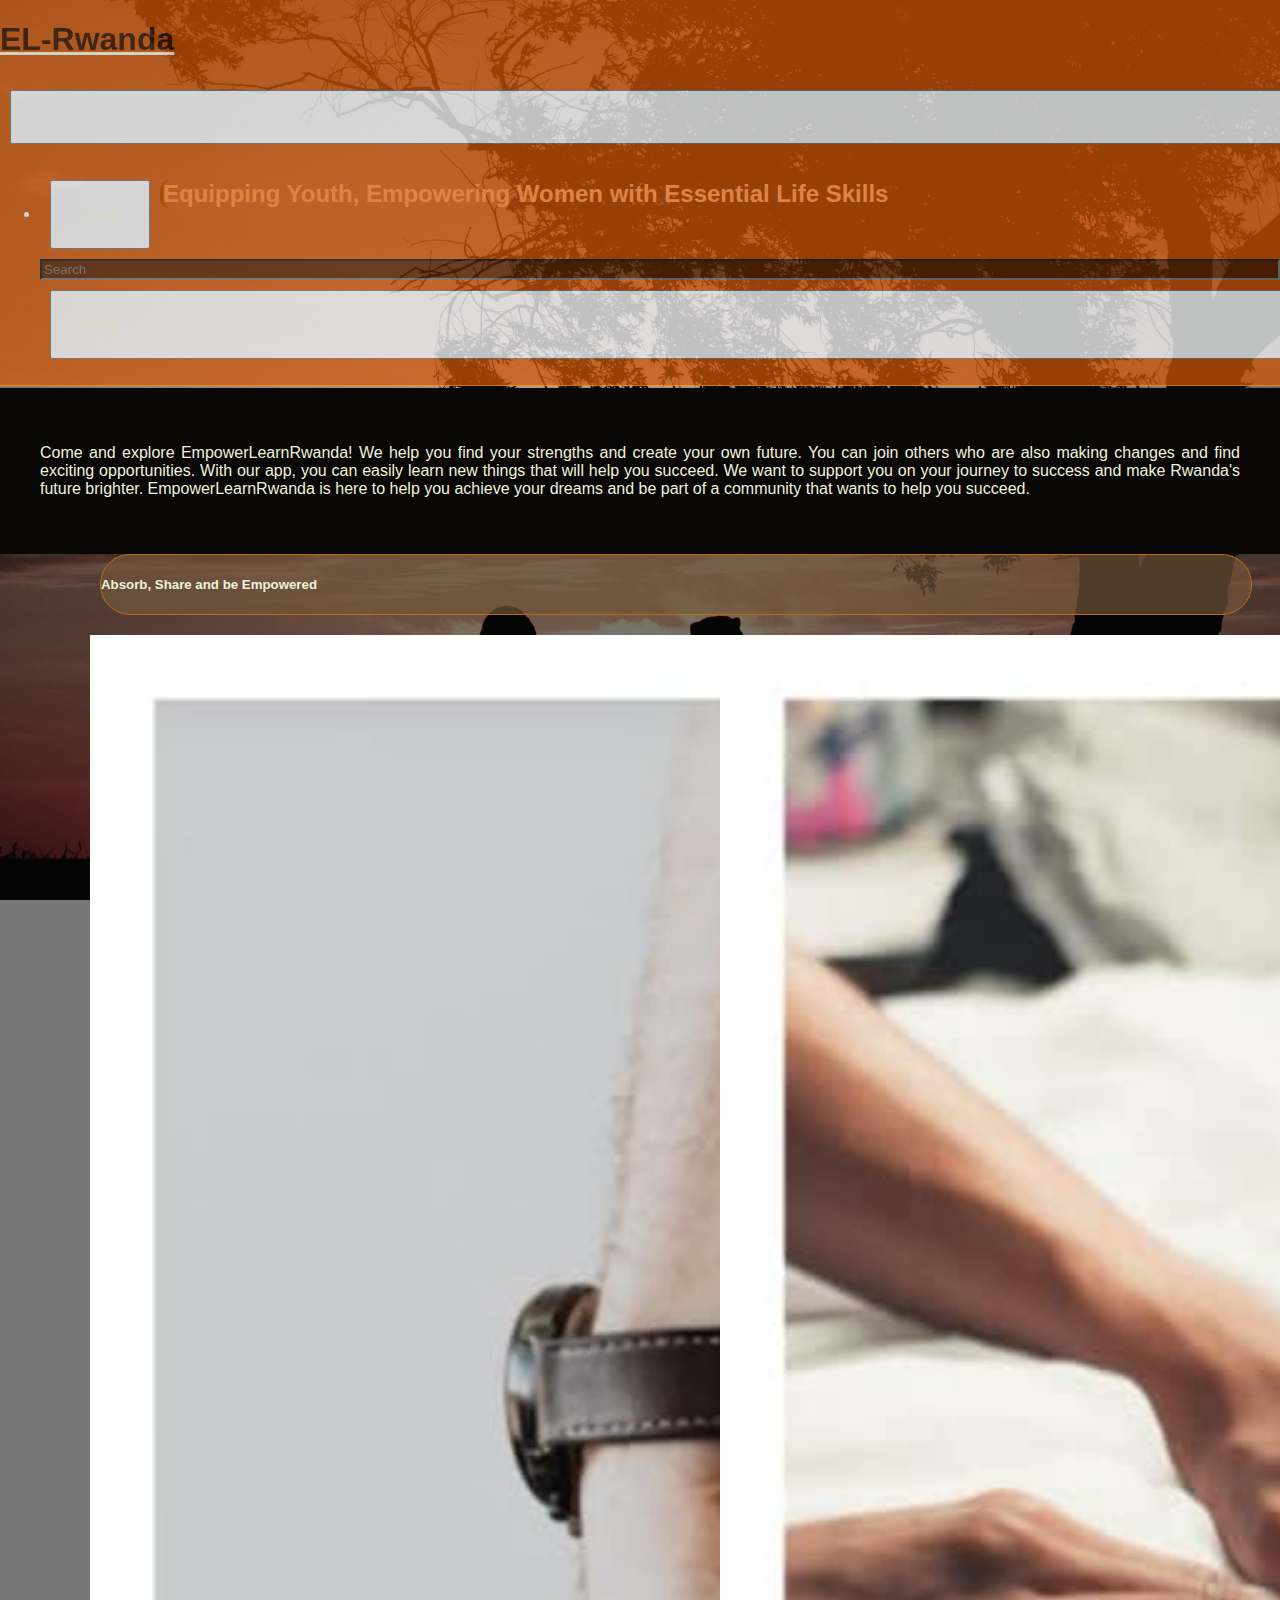
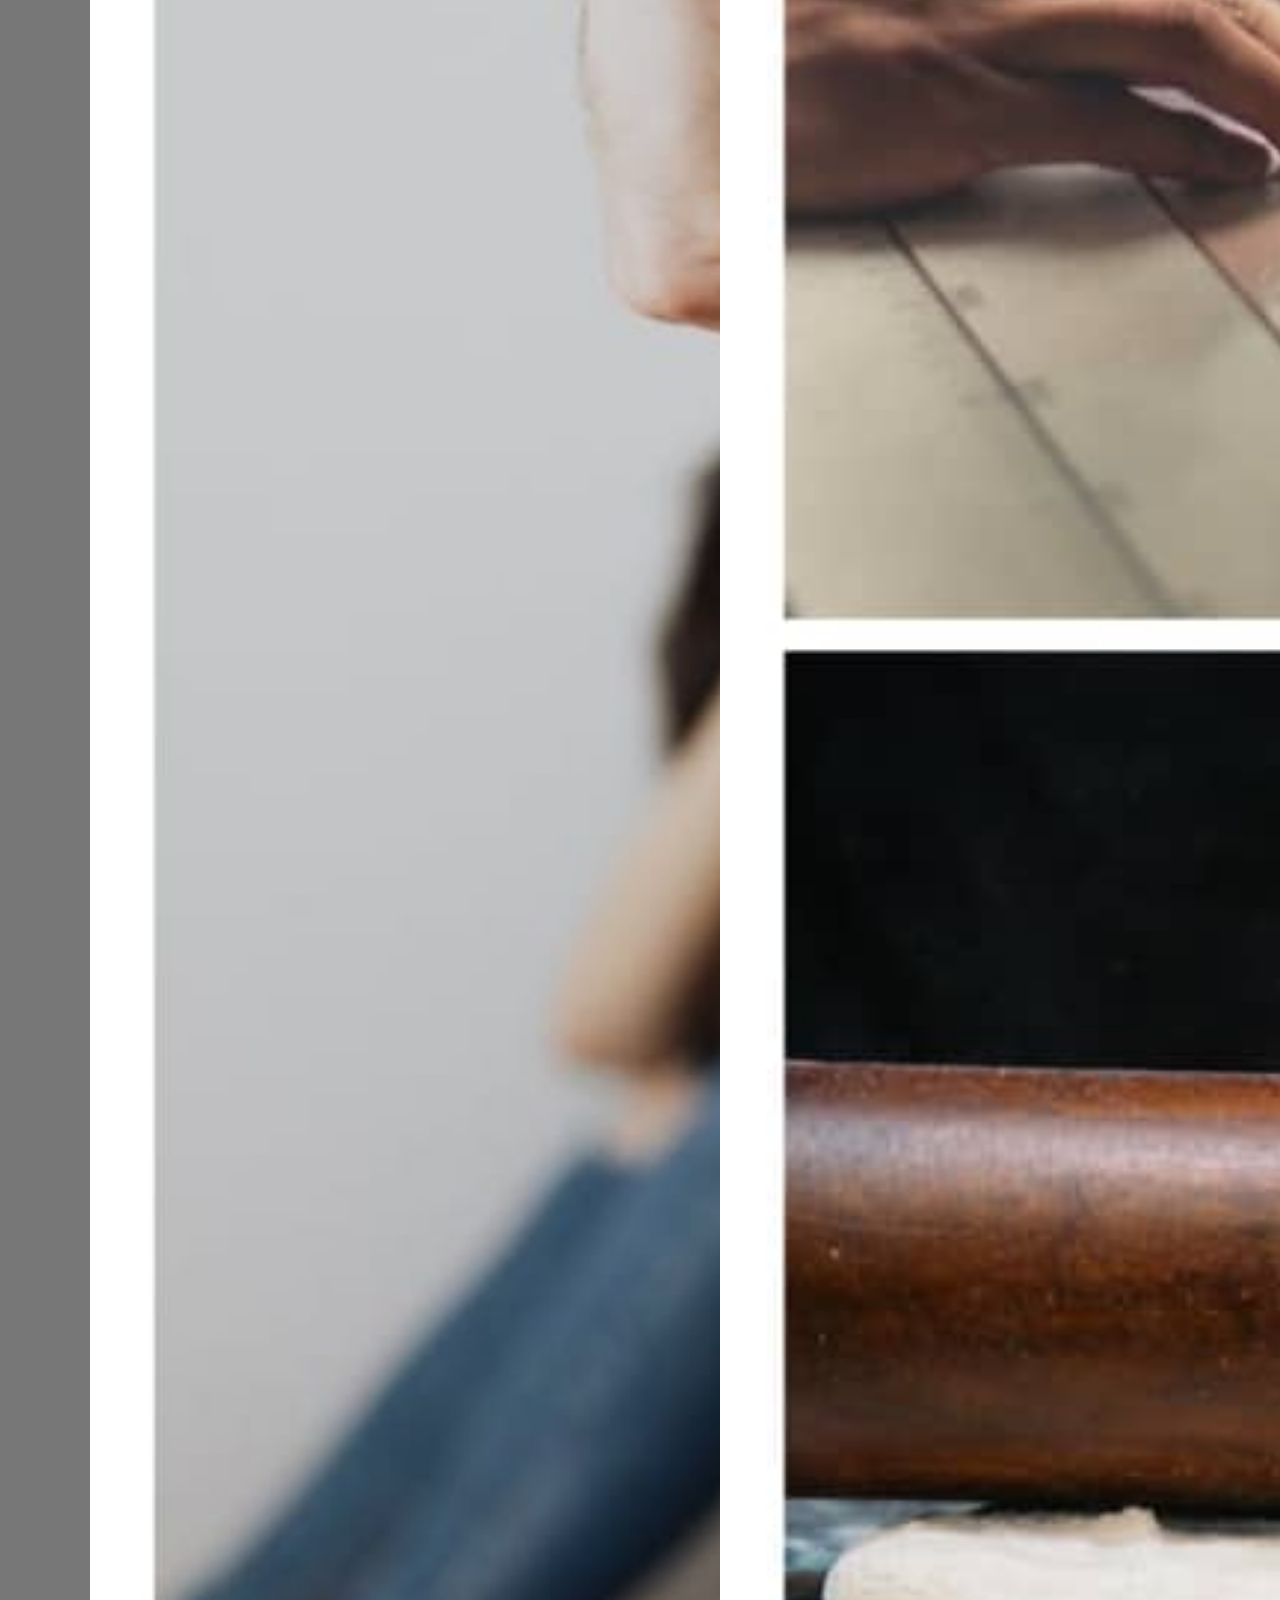
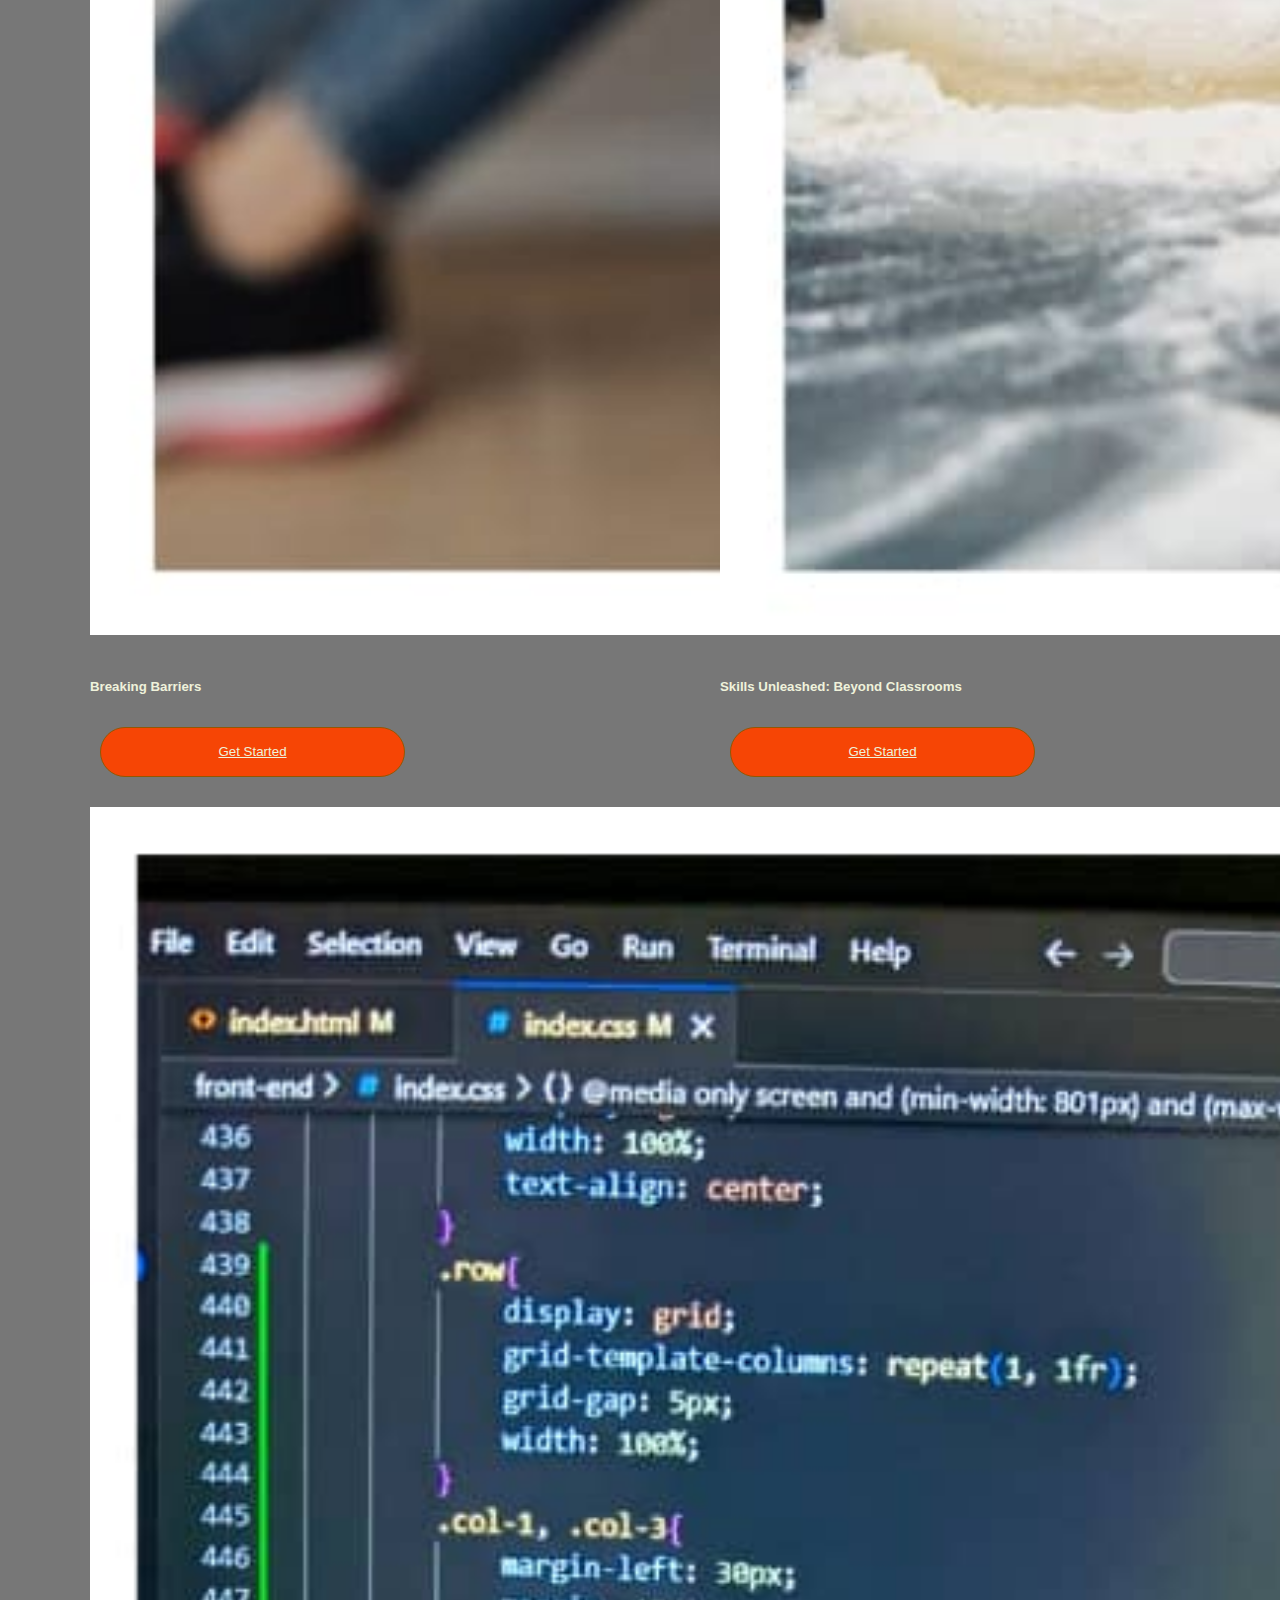
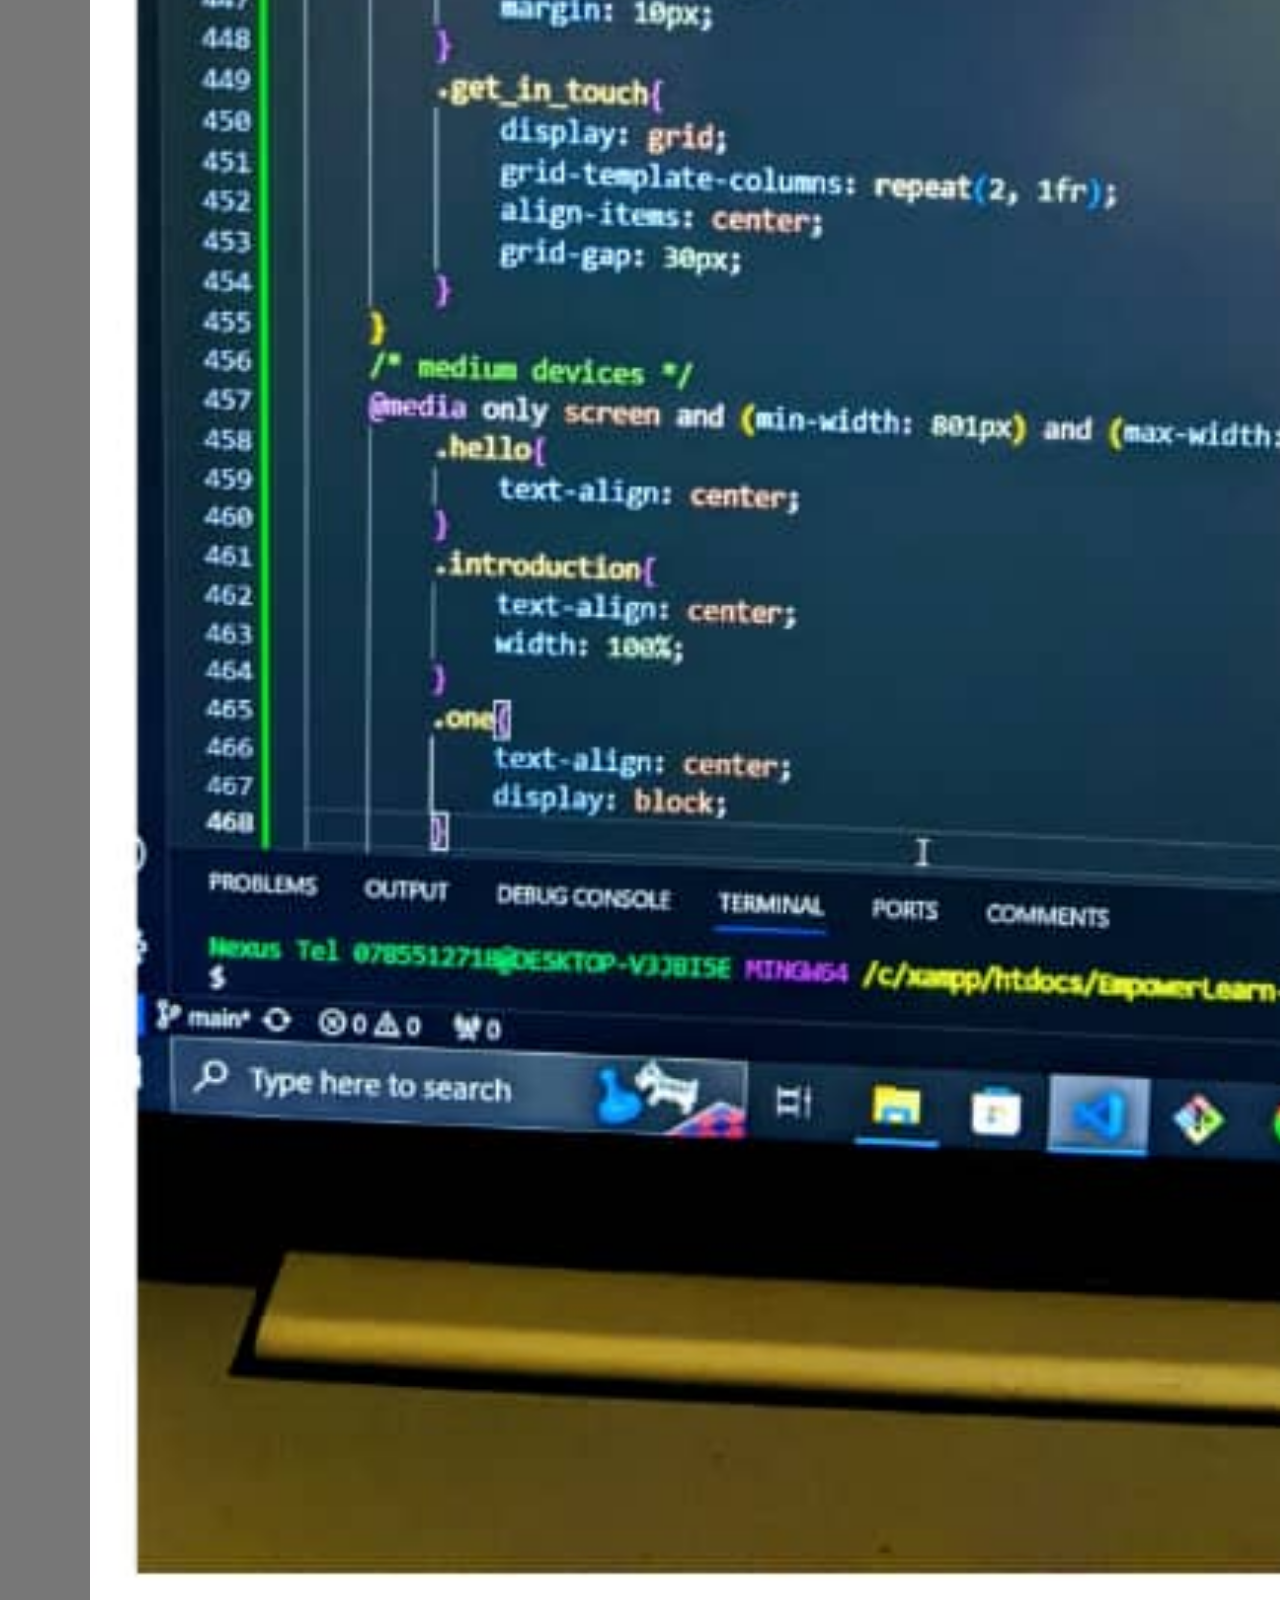
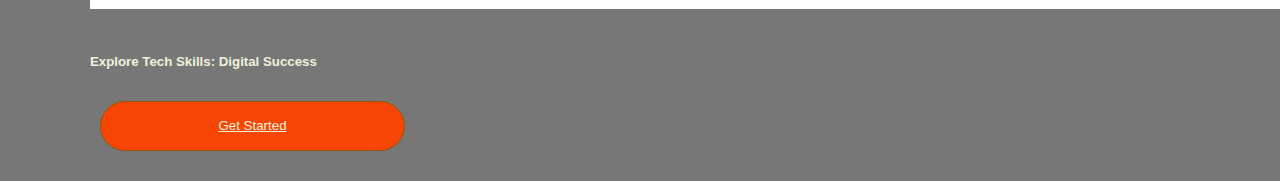
<file: el_Rwanda/skill_sets.html>
<!doctype html>
<html lang="en">
  <head>
    <meta charset="utf-8">
    <meta name="viewport" content="width=device-width, initial-scale=1">
    <title>EL-Rwanda Skill Sets</title>
    <link href="https://cdn.jsdelivr.net/npm/bootstrap@5.3.2/dist/css/bootstrap.min.css" rel="stylesheet" integrity="sha384-T3c6CoIi6uLrA9TneNEoa7RxnatzjcDSCmG1MXxSR1GAsXEV/Dwwykc2MPK8M2HN" crossorigin="anonymous">
    <link rel="stylesheet" href="skill_sets.css">
    </head>
  <body>
    <nav class="navbar navbar-expand-lg">
      <div class="container-fluid">
        <a class="navbar-brand" href="#"><h1 class=" logo fw-bolder">EL-Rwanda</h1></a>
        <button class="navbar-toggler" type="button" data-bs-toggle="collapse" data-bs-target="#navbarSupportedContent" aria-controls="navbarSupportedContent" aria-expanded="false" aria-label="Toggle navigation">
          <span class="navbar-toggler-icon"></span>
        </button>
        <div class="collapse navbar-collapse" id="navbarSupportedContent">
          <ul class="navbar-nav me-auto mb-2 mb-lg-0">
            <li class="nav-item">
              <button class=" logout btn btn-outline-warning"><a class="nav-link active text-white" aria-current="page" href="logout.php">Logout</a></button>
            </li>
            <form id="searchForm" class="d-flex" role="search">
              <input id="search" class="form-control me-2" type="search" value="" placeholder="Search" aria-label="Search">
              <button id="searchButton" class="btn btn-outline-warning" type="button">Search</button>
            </form>
        </div>
      </div>
    </nav>
    <div class="container">
      <h2 class="one display-2">Equipping Youth, Empowering Women with Essential Life Skills</h2>
    </div>
    <div class="section-0">
      <div class="Intro m-3 p-3 shadow-lg">
        <p class="lead ">Come and explore EmpowerLearnRwanda! We help you find your strengths and create your own future. You can join others who are also making changes and find exciting opportunities. With our app, you can easily learn new things that will help you succeed. We want to support you on your journey to success and make Rwanda's future brighter. EmpowerLearnRwanda is here to help you achieve your dreams and be part of a community that wants to help you succeed.</p>
      </div>
    </div>
    <div class="section-1">
      <div class="title m-3">
        <h5 class="display-5 fw-bold p-1 m-1"> Absorb, Share and be Empowered</h5>
      </div>
      <div class="skills">
        <div class="sets">
          <div class="courses_card" style="width: 20rem;">
            <img src="break-barriers.jpg" class="card-img-top" alt="breaking-barriers">
            <div class="card-body">
              <br>
              <h5 class="card-title text-center">Breaking Barriers</h5>
            </div>
          </div>
            <button id="barrierBtn" class="btn btn-outline-warning  shadow-lg"><a class="nav-link active text-white text-center" aria-current="page" href="#">Get Started</a></button>
        </div>
        <div class="sets">
          <div class="courses_card" style="width: 20rem;">
            <img src="skills.jpg" class="card-img-top" alt="skills-unleashed">
            <div class="card-body">
              <br>
              <h5 class="card-title text-center">Skills Unleashed: Beyond Classrooms</h5>
            </div>
          </div>
          <button id="skillBtn" class="btn btn-outline-warning  shadow-lg"><a class="nav-link active text-white text-center" aria-current="page" href="#">Get Started</a></button>
        </div>
        <div class="sets">
          <div class="courses_card" style="width: 20rem;">
            <img src="tech-skills.jpg" class="card-img-top" alt="tech-skills">
            <div class="card-body">
              <br>
              <h5 class="card-title text-center">Explore Tech Skills: Digital Success</h5>
            </div>
          </div>
          <button id="techBtn"class="btn btn-outline-warning  shadow-lg"><a class="nav-link active text-white text-center" aria-current="page" href="#">Get Started</a></button>
        </div>
      </div>
    </div>
    <script src="skill_sets.js"></script>
    <script src="https://cdn.jsdelivr.net/npm/bootstrap@5.3.2/dist/js/bootstrap.bundle.min.js" integrity="sha384-C6RzsynM9kWDrMNeT87bh95OGNyZPhcTNXj1NW7RuBCsyN/o0jlpcV8Qyq46cDfL" crossorigin="anonymous"></script>
</body>
</html>
</file>
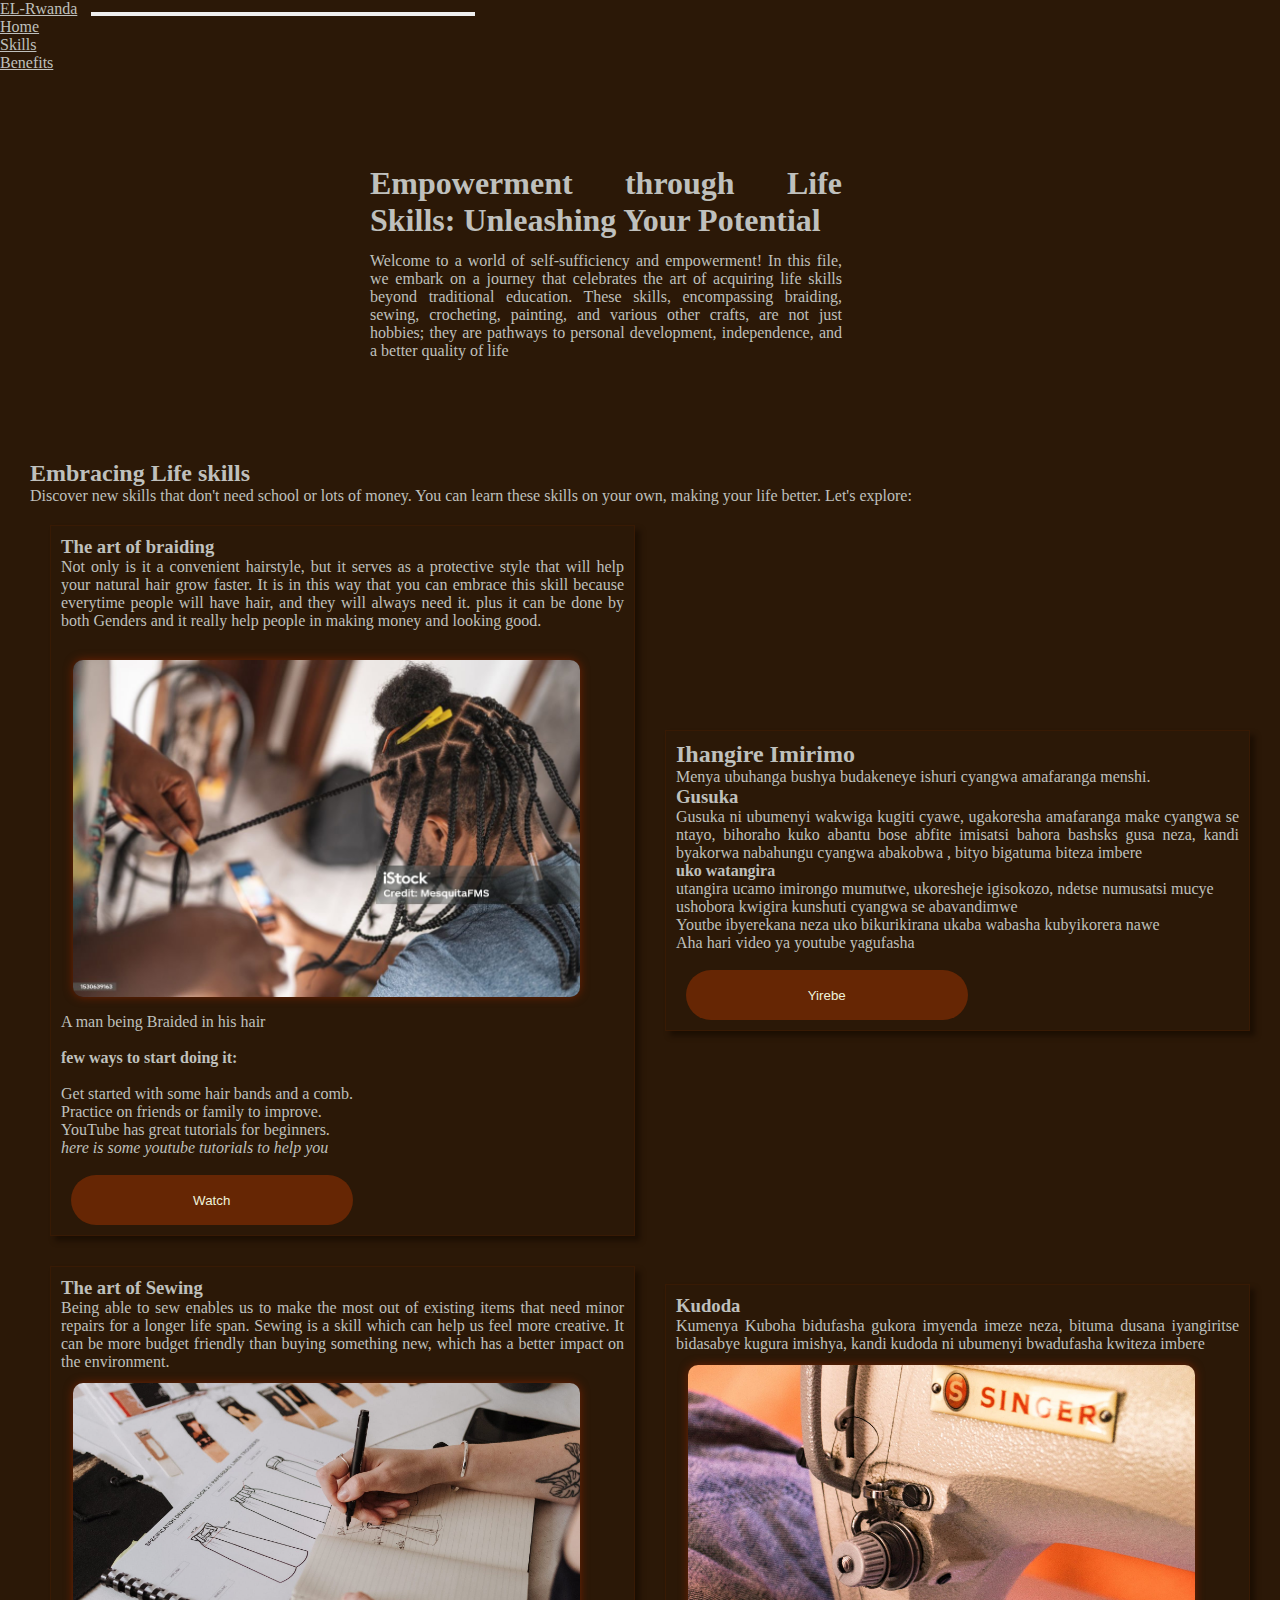
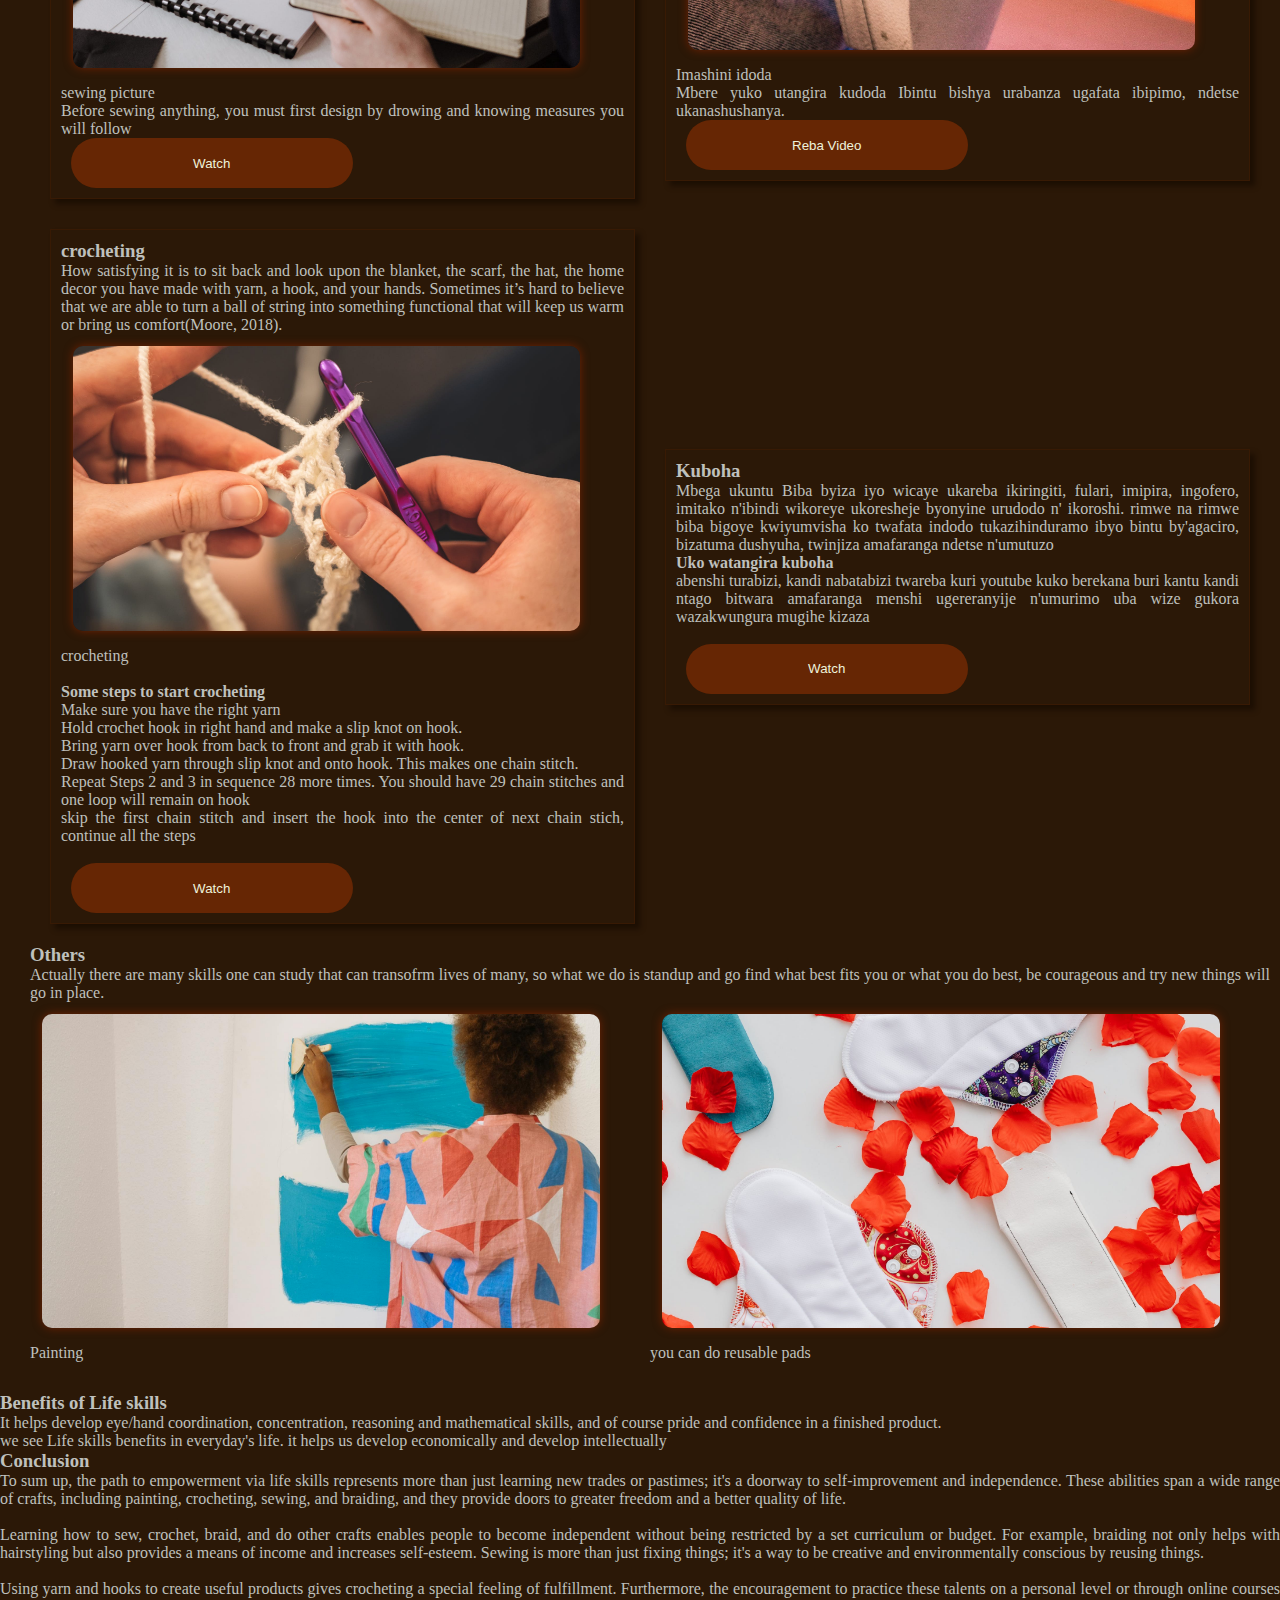
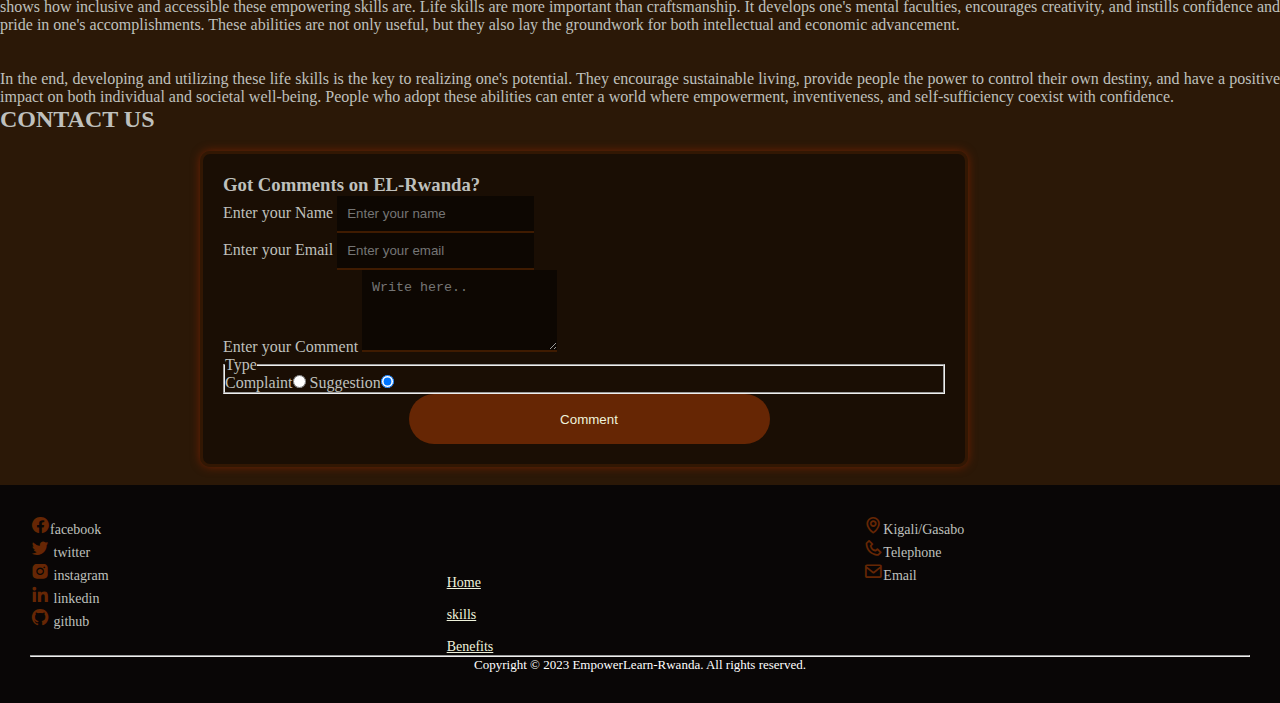
<file: el_Rwanda/skills.html>
<!doctype html>
<html lang="en">
  <head>
    <meta charset="utf-8">
    <meta name="viewport" content="width=device-width, initial-scale=1">
    <title>Empowerment through Life Skills</title>
    <link href='https://unpkg.com/boxicons@2.1.4/css/boxicons.min.css' rel='stylesheet'>
    <link href="https://cdn.jsdelivr.net/npm/bootstrap@5.3.2/dist/css/bootstrap.min.css" rel="stylesheet" integrity="sha384-T3c6CoIi6uLrA9TneNEoa7RxnatzjcDSCmG1MXxSR1GAsXEV/Dwwykc2MPK8M2HN" crossorigin="anonymous">
    <style>
        * {
            margin: 0;
            padding: 0;
            box-sizing: border-box;
            color: rgb(191, 192, 189);
            text-align: justify;
        }
        body {
            background-color: rgba(38, 18, 1, 0.975);

        }
        img{
            width: 90%;
            height: auto;
            border-radius: 10px;
            box-shadow: 0 0 10px rgb(112, 33, 3);
            align-items: center;
            justify-content: center;
            margin: 12px;
        }
        .comment{
        background-image: url("comment.jpg");
        background-size: cover;
        background-repeat: no-repeat;
        background-attachment: fixed;
        background-position: center;
        background-position-y: 80%;
        padding: 0;
        margin: 0;
    }
    .section-1{
        display: grid;
        grid-template-rows: repeat(1, minmax(100px, auto));
        margin: 60px;
        margin-left: 350px;
        width: 40%;
        align-items: center;
        justify-content: center;
        padding: 20px;
    }
    .section-2{
        margin: 10px;
        width: 100%;
        align-items: center;
        justify-content: center;
        padding: 20px;
    }
    .braiding, .sewing, .croche{
        display: grid;
        grid-template-columns: repeat(2, minmax(100px, auto));
        grid-gap: 30px;
        padding: 10px;
        margin: 10px;
        align-items: center;
        justify-content: center;
    }
    .kinya{
        border: 1px solid rgba(65, 29, 3, 0.633);
        box-shadow: 5px 5px 5px rgba(21, 9, 0, 0.633);
        padding: 10px;
    }
    .engl{
        border: 1px solid rgba(65, 29, 3, 0.633);
        box-shadow: 5px 5px 5px rgba(21, 9, 0, 0.633);
        padding: 10px;
    }
    .conclu{
        width: 60%;
        margin: 100px;
    }
    .inputs{
        background-color: rgba(0, 0, 0, 0.392);
        align-items: center;
        width: 60%;
        margin-left: 200px;
        border: 3px solid rgba(65, 29, 3, 0.633);
        border-radius: 10px;
        padding: 10px;
        box-shadow: 0 0 10px rgb(112, 33, 3);
    }
    form{
        padding: 10px;
    }
    .button{
        display: flex;
        justify-content: center;
        align-items: center;
    }
    .btn{
        background-color: rgb(102, 38, 4);
        color: rgb(239, 242, 219);
        border-radius: 30px;
        border: none;
        width: 50%;
        height: 50px;
        justify-content: center;
        align-items: center;
        text-align: center;

    }
    .btn:hover{
        color: white;
        background-color: rgb(51, 19, 2);
    }
    input[type="text"], input[type="email"], textarea[type="comment"] {
        background-color: rgba(0, 0, 0, 0.471);
        border: none;
        border-bottom: 2px solid rgba(93, 40, 2, 0.633);
        color: rgb(239, 242, 219);
        padding: 10px;
    }
    input[type="text"]:focus, input[type="email"]:focus, textarea:focus {
        outline: none;
        border: none;
    }
    .copyright{
        color: white;
        text-align: center;
        font-size: 13px;
    }
    .footer{
        background-color: rgb(9, 6, 6);
        width: 100%;
        text-align: center;
        align-items: center;
        font-size: 14px;
        padding: 30px;
        margin-right: 0;
        right: 0;
        left: 0;
        bottom: 0;
        box-sizing: border-box;
    }
    .get_in_touch{
        display: grid;
        grid-template-columns: repeat(3, 1fr);
        grid-gap: 30px;
    }
    li{
        list-style: none;
    }
    .links ul{
        margin-top: 30px;
        padding-top: 30px;
    }
    i{
        color: rgb(102, 38, 4);
        font-size: 20px;
    }
    i:hover{
        color: rgb(245, 106, 36);
    }
    .links ul li a{
        color: rgb(239, 242, 219);
    }
    button{
        width: 30%;
        margin-left: 10px;
    }
    .others{
        display: grid;
        grid-template-columns: repeat(2, 1fr);
    }
    @media only screen and (max-width: 800px){
        .section-1{
        width: auto;
        display: grid;
        grid-template-rows: repeat(1, minmax(100px, auto));
        margin: 20px;
        margin-left: 30%;
        width: 40%;
        align-items: center;
        justify-content: center;
        padding: 20px;
    }
        .braiding, .sewing, .croche{
        display: grid;
        grid-template-columns: repeat(1, minmax(100px, auto));
        grid-gap: 30px;
        padding: 10px;
        margin: 10px;
        align-items: center;
        justify-content: center;
    }
    .others{
        display: grid;
        grid-template-columns: repeat(1, 1fr);
    }
    .inputs{
            background-color: rgba(0, 0, 0, 0.392);
            align-items: center;
            text-align: center;
            width: auto;
            margin: 10px;
            border: 3px solid rgba(65, 29, 3, 0.633);
            border-radius: 10px;
            padding: 10px;
            box-shadow: 0 0 10px rgb(112, 33, 3);
    }
    .get_in_touch{
            display: grid;
            grid-template-columns: repeat(2, 1fr);
            align-items: center;
            grid-gap: 30px;
        }
    }
    </style>
</head>
  <body>
    <nav class="navbar navbar-expand-lg bg-body-tertiary">
        <div class="container-fluid">
          <a class="navbar-brand" href="#home">EL-Rwanda</a>
          <button class="navbar-toggler" type="button" data-bs-toggle="collapse" data-bs-target="#navbarNav" aria-controls="navbarNav" aria-expanded="false" aria-label="Toggle navigation">
            <span class="navbar-toggler-icon"></span>
          </button>
          <div class="collapse navbar-collapse" id="navbarNav">
            <ul class="navbar-nav">
              <li class="nav-item">
                <a class="nav-link active" aria-current="page" href="#home">Home</a>
              </li>
              <li class="nav-item">
                <a class="nav-link" href="#skills">Skills</a>
              </li>
              <li class="nav-item">
                <a class="nav-link" href="#benefits">Benefits</a>
              </li>
            </ul>
          </div>
        </div>
      </nav>
      <main>
        <section id="home" class=" section-1 text-center">
            <h1 class="text-center fw-bold p-3">Empowerment through Life Skills: Unleashing Your Potential</h1>
            <diV>
                <p class="p-2">Welcome to a world of self-sufficiency and empowerment! In this file, we embark on a journey that celebrates the art of acquiring life skills beyond traditional education. These skills, encompassing braiding, sewing, crocheting, painting, and various other crafts, are not just hobbies; they are pathways to personal development, independence, and a better quality of life</p>
            </diV>
        </section>
        <section id="skills" class=" section-2  p-2 text-center">
            <h2 class="text-center fw-bold p-3">Embracing Life skills</h2>
            <p>Discover new skills that don't need school or lots of money. You can learn these skills on your own, making your life better. Let's explore:</p>
            <article class="braiding">
                <div class=" engl text-center p-3">
                    <h3 class="text-center fw-bold p-3">The art of braiding</h3>
                    <p>Not only is it a convenient hairstyle, but it serves as a protective style that will help your natural hair grow faster. It is in this way that you can embrace this skill because everytime people will have hair, and they will always need it. plus it can be done by both Genders and it really help people in making money and looking good.</p>
                    <br>
                    <figure>
                        <img src="braids.jpg" alt="braids">
                        <figcaption class="text-center">A man being Braided in his hair</figcaption>
                    </figure>
                    <br>
                    <strong>few ways to start doing it:</strong><br>
                    <br>
                    <ul>
                        
                        <li>Get started with some hair bands and a comb.</li>
                        <li>Practice on friends or family to improve.</li>
                        <li>YouTube has great tutorials for beginners.</li>
                    </ul>
                    <em>here is some youtube tutorials to help you</em>
                    <br>
                    <br>
                    <button id="gusuka" class="btn btn-outline-danger">Watch</button>
                    <!--others-->
                </div>
                <div class="kinya text-center p-3">
                    <h2 class="text-center fw-bold p-3">Ihangire Imirimo</h2>
                    <p> Menya ubuhanga bushya budakeneye ishuri cyangwa amafaranga menshi.</p>
                    <h3 class="text-center fw-bold p-3">Gusuka</h3>
                    <p>Gusuka ni ubumenyi wakwiga kugiti cyawe, ugakoresha amafaranga make cyangwa se ntayo, bihoraho kuko abantu bose abfite imisatsi bahora bashsks gusa neza, kandi byakorwa nabahungu cyangwa abakobwa , bityo bigatuma biteza imbere</p>
                    <strong> uko watangira</strong><br>
                    <ul>
                        <li>utangira ucamo imirongo mumutwe, ukoresheje igisokozo, ndetse numusatsi mucye</li>
                        <li>ushobora kwigira kunshuti cyangwa se abavandimwe</li>
                        <li>Youtbe ibyerekana neza uko bikurikirana ukaba wabasha kubyikorera nawe</li>
                    </ul>
                    <p>Aha hari video ya youtube yagufasha</p>
                    <br>
                    <button id="gusuka" class="btn btn-outline-danger">Yirebe</button>
                </div>
            </article>
            <article class="sewing text-center p-3"> 
                <div class="engl">
                    <h3 class="text-center fw-bold p-3">The art of Sewing</h3>
                    <p>Being able to sew enables us to make the most out of existing items that need minor repairs for a longer life span. Sewing is a skill which can help us feel more creative. It can be more budget friendly than buying something new, which has a better impact on the environment.</p>
                    <figure>
                        <img src="kudoda-1.jpg" alt="sewing">
                        <figcaption class="text-center">sewing picture</figcaption>
                    </figure>
                    <p>Before sewing anything, you must first design by drowing and knowing measures you will follow</p>
                    <button id="sew" class="btn btn-outline-danger">Watch</button></button>
                </div>
                <div class="kinya">
                    <h3 class="text-center fw-bold p-3">Kudoda</h3>
                    <p>Kumenya Kuboha bidufasha gukora imyenda imeze neza, bituma dusana iyangiritse bidasabye kugura imishya, kandi kudoda ni ubumenyi bwadufasha kwiteza imbere</p>
                    <figure>
                        <img src="kudoda.jpg" alt="kudoda">
                        <figcaption class="text-center">Imashini idoda</figcaption>
                    </figure>
                    <p>Mbere yuko utangira kudoda Ibintu bishya urabanza ugafata ibipimo, ndetse ukanashushanya.</p>
                    <button id="sew" class="btn btn-outline-danger">Reba Video</button>
                </div>
            </article>
            <article class="croche text-center p-3" >
                <div class="engl">
                    <h3 class="text-center fw-bold p-3">crocheting</h3>
                    <p>How satisfying it is to sit back and look upon the blanket, the scarf, the hat, the home decor you have made with yarn, a hook, and your hands. Sometimes it’s hard to believe that we are able to turn a ball of string into something functional that will keep us warm or bring us comfort(Moore, 2018).</p>
                    <figure>
                        <img src="kuboha.jpg" alt="crocheting">
                    </figure>
                    <figcaption class="text-center">crocheting</figcaption>
                    <br>
                    <h4 class="text-center fw-bold p-3">Some steps to start crocheting</h4>
                    <ul>
                        <li>Make sure you have the right yarn</li>
                        <li>Hold crochet hook in right hand and make a slip knot on hook.</li>
                        <li>Bring yarn over hook from back to front and grab it with hook.</li>
                        <li>Draw hooked yarn through slip knot and onto hook. This makes one chain stitch.</li>
                        <li>Repeat Steps 2 and 3 in sequence 28 more times. You should have 29 chain stitches and one loop will remain on hook</li>
                        <li>skip the first chain stitch and insert the hook into the center of next chain stich, continue all the steps</li>
                    </ul>
                    <br>
                    <button id="yarn" class="btn btn-outline-danger">Watch</button>
                </div>
                <div class=" kinya text-center p-3">
                    <h3 class="text-center fw-bold p-3">Kuboha</h3>
                    <p>Mbega ukuntu Biba byiza iyo wicaye ukareba ikiringiti, fulari, imipira, ingofero, imitako n'ibindi wikoreye ukoresheje byonyine urudodo n' ikoroshi. rimwe na rimwe biba bigoye kwiyumvisha ko twafata indodo tukazihinduramo ibyo bintu by'agaciro, bizatuma dushyuha, twinjiza amafaranga ndetse n'umutuzo</p>
                    <h4 class="text-center fw-bold p-3">Uko watangira kuboha</h4>
                    <p>abenshi turabizi, kandi nabatabizi twareba kuri youtube kuko berekana buri kantu kandi ntago bitwara amafaranga menshi ugereranyije n'umurimo uba wize gukora wazakwungura mugihe kizaza</p>
                    <br>
                    <button id="kuboha" class="btn btn-outline-danger">Watch</button>
                </div>
            </article>
            <article>
                <div>
                    <h3>Others</h3>
                    <p>Actually there are many skills one can study that can transofrm lives of many, so what we do is standup and go find what best fits you or what you do best, be courageous and try new things will go in place.</p>
                    <div class="others text-center p-3">
                        <div>
                            <img src="painting.jpg" alt="painting">
                            <figcaption>Painting</figcaption>
                        </div>
                        <div>
                            <img src="pads.jpg" alt="pads">
                            <figcaption>you can do reusable pads</figcaption>
                        </div>
                    </div>
                </div>
            </article>
        </section>
        <section id="benefits" class="m-5 p-5 text-center">
            <h3>Benefits of Life skills</h3>
            <p> It helps develop eye/hand coordination, concentration, reasoning and mathematical skills, and of course pride and confidence in a finished product.</p>
            <p>we see Life skills benefits in everyday's life. it helps us develop economically and develop intellectually</p>
            <article>
                
            </article>
        </section>
        <section class="Conclu p-5 text-center">
            <h3 class="text-center p-4">Conclusion</h3>
            <p>To sum up, the path to empowerment via life skills represents more than just learning new trades or pastimes; it's a doorway to self-improvement and independence. These abilities span a wide range of crafts, including painting, crocheting, sewing, and braiding, and they provide doors to greater freedom and a better quality of life.
                <br>
                <br>
                Learning how to sew, crochet, braid, and do other crafts enables people to become independent without being restricted by a set curriculum or budget. For example, braiding not only helps with hairstyling but also provides a means of income and increases self-esteem. Sewing is more than just fixing things; it's a way to be creative and environmentally conscious by reusing things.
                <br>
                <br>
                Using yarn and hooks to create useful products gives crocheting a special feeling of fulfillment. Furthermore, the encouragement to practice these talents on a personal level or through online courses shows how inclusive and accessible these empowering skills are.
                Life skills are more important than craftsmanship. It develops one's mental faculties, encourages creativity, and instills confidence and pride in one's accomplishments. These abilities are not only useful, but they also lay the groundwork for both intellectual and economic advancement.<br>
                <br>
                <br>
                In the end, developing and utilizing these life skills is the key to realizing one's potential. They encourage sustainable living, provide people the power to control their own destiny, and have a positive impact on both individual and societal well-being. People who adopt these abilities can enter a world where empowerment, inventiveness, and self-sufficiency coexist with confidence.
            </p>
        </section>
        <section>
            <div class="comment">
                <h2 class="text-center fw-bolder text-dark p-4">CONTACT US</h2>
                <br>
                <div class="inputs align-items-center justify-content-center">
                    <form action="connect.php" method="POST">
                        <h3 class="text-center fw-bold p-3">Got Comments on EL-Rwanda?</h3>
                        <div class="mb-3">
                            <label for="username" class="form-label">Enter your Name</label>
                            <input type="text" class="form-control" id="username" placeholder="Enter your name" name="username" required>
                        </div>
                        <div class="mb-3">
                            <label for="email" class="form-label">Enter your Email</label>
                            <input type="email"  class="form-control" id="email" placeholder="Enter your email" name="email" required>
                        </div>
                        <div class="mb-3">
                            <label for="message" class="form-label">Enter your Comment</label>
                            <textarea type="comment" class="form-control" rows="4" id="message" placeholder="Write here.." name="comment" required></textarea>
                        </div>
                        <fieldset>
                            <legend>Type</legend>
                                <label>
                                    Complaint<input type="radio" name="type" value="1">
                                </label>
                                <label>
                                    Suggestion<input type="radio" name="type" value="2" checked>
                                </label>
                        </fieldset>
                        <div class=" button mb-3">
                            <button type="submit" value="submit" class="btn" id="submit" name="btn">Comment</button>
                        </div>
                            
                    </form>
                </div>
                <br>
            </div>
        </section>
      </main>
      <div class="footer">
        <div class="get_in_touch">
            <div class="connect_">
                <ul class="social-media-list">
                    <li><a href="https://www.facebook.com/Jacky Sage" target="_blank"><i class='bx bxl-facebook-circle'></i></a>facebook</li>
                    <li><a href="https://twitter.com/tuyisenge_jacky" target="_blank"><i class='bx bxl-twitter'></i></a> twitter</li>
                    <li><a href="https://www.instagram.com/jacky.sage" target="_blank"><i class='bx bxl-instagram-alt'></i></a> instagram</li>
                    <li><a href="https://www.linkedin.com/in/Tuyisenge Jacqueline" target="_blank"><i class='bx bxl-linkedin'></i></a> linkedin</li>
                    <li><a href="https://github.com/JacquelineTuyisenge" target="_blank"><i class='bx bxl-github'></i></a> github</li>
                  </ul>                          
            </div>
            <div class="links">
                <ul>
                    <li><a href="#home">Home</a></li>
                    <br>
                    <li><a href="#skills">skills</a></li>
                    <br>
                    <li><a href="#benefits">Benefits</a></li>
                </ul>
            </div>
            <div class="contact">
                <ul>
                    <li><i class='bx bx-map'></i>Kigali/Gasabo</li>
                    <li><a href="tel:+250788238508" class="text-white"><i class='bx bx-phone'></i></a>Telephone</li>
                    <li><a href="mailto:tuyisengejacqui2002@gmail.com" class="text-white"><i class='bx bx-envelope'></i></a>Email</li>
                </ul>
            </div>
        </div>
        <hr>
        <div class="copyright">
            <p class="copyright">Copyright &copy; 2023 EmpowerLearn-Rwanda. All rights reserved.</p>
        </div>
      </div>
    </div>
    <script>
        (function (){
            let braidBtn = document.getElementById('gusuka');
            let sewBtn = document.getElementById('sew');
            let yarnBtn = document.getElementById('yarn');
            let crochetBtn = document.getElementById('kuboha');

            braidBtn.addEventListener('click', function (){
                window.location = "https://youtu.be/nrfHnGavJCI?feature=shared";
            })
            sewBtn.addEventListener('click', function (){
                window.location = "https://youtu.be/OpNU-PRxMqE?feature=shared";
            })
            yarnBtn.addEventListener('click', function (){
                window.location = "https://youtu.be/aAxGTnVNJiE?feature=shared";
            })
            crochetBtn.addEventListener('click', function (){
                window.location = "https://youtu.be/OzZMNOn4Tpo?feature=shared";
            })
        }());
    </script>
    <script src="js/bootstrap.min.js"></script>    
    <script src="https://cdn.jsdelivr.net/npm/bootstrap@5.3.2/dist/js/bootstrap.bundle.min.js" integrity="sha384-C6RzsynM9kWDrMNeT87bh95OGNyZPhcTNXj1NW7RuBCsyN/o0jlpcV8Qyq46cDfL" crossorigin="anonymous"></script>
  </body>
</html>
</file>
<file: el_Rwanda/skill_sets.css>
*{
    width: 100%;
    box-sizing: border-box;
    font-family:'Trebuchet MS', 'Lucida Sans Unicode', 'Lucida Grande', 'Lucida Sans', Arial, sans-serif;
    color: rgb(239, 242, 219);
    text-align: justify;
}
body{
    width: 100%;
    background-image: url(bg_of_skillsets.jpg);
    background-size: cover;
    background-repeat: no-repeat;
    background-position: center;
    background-attachment: fixed;
    margin-right: -70px;
    top: 0;
    left: 0;
    z-index: -1;
    right: 0;
    padding: 0;
    margin: 0;
    align-items: center;
    justify-content: center;
}
nav{
    position: fixed;
}
.navbar{
    background-color: rgba(212, 88, 5, 0.877);
    opacity: 0.8;
    color: beige;
    border-bottom: 1px solid rgb(255, 145, 0);
    position: fixed;
    top: 0;
    left: 0;
    right: 0;
}
input{
    background-color: rgba(0, 0, 0, 0.534);
    color: beige;
}
.logo{
    color:rgba(13, 4, 1, 0.759);
}
button{
    padding: 25px;
    margin: 10px;
}
.logout{
    width: 100px;
}
.container{
    width: 100%;
    align-items: center;
    text-align: center;
    margin: 100px;
    padding: 60px;
}
.section-0{
    display: grid;
    grid-template-columns: repeat(1, 1fr);
    grid-gap: 10px;
    background-color: rgb(9, 6, 6);
    padding: 40px;
    margin: 0;
    align-items: center;
    justify-content: center;
}
.one{
    box-shadow: 3px 3px 3px  solid rgb(73, 43, 2);
    border-radius: 10px;
    border-left: 3px solid rgb(73, 43, 2);
}
.Intro{
    text-align: center;
    align-items: center;
    justify-content: center;
}
.section-1{
    background-color: rgba(0, 0, 0, 0.534);
    padding: 0;
    margin: 0;
}
.title{
    text-align: center;
    align-items: center;
    width: 90%;
    margin-left: 100px;
    justify-content: center;
    border: 1px solid rgb(187, 112, 13);
    border-radius: 30px;
    background-color:rgba(116, 88, 59, 0.673);
    color: rgb(239, 242, 219);
}
.skills{
    display: grid;
    grid-template-columns: repeat(2, 1fr);
    grid-gap: 20px;
    padding: 20px;
    margin-left: 70px;
    text-align: center;
}
img{
    width: 1000%;
    height: 100%;
}
.skills button{
    width: 50%;
    height: 50px;
    padding: 10px;
    margin: 10px;
    align-items: center;
    text-align: center;
    justify-content: center;
    border: 1px solid rgb(147, 87, 3);
    border-radius: 25px;
    background-color: rgb(246, 69, 5);
    color: yellow;
}
.skills button:hover{
    width: 50%;
    height: 70px;
    padding: 10px;
    margin: 10px;
    text-align: center;
    border: 1px solid rgb(147, 87, 3);
    border-radius: 20px;
    background-color: rgba(172, 50, 5, 0.579);
    box-shadow: 0 0 3px  solid red;
    color: yellow;
}
@media only screen and (max-width: 800px) {
    .container{
        width: auto;
        align-items: center;
        text-align: center;
        margin-left: 0;

    }
    .one{
        width: auto;
        align-items: center;
        text-align: center;
        margin-left: 0;
    }
    .skills{
        width: auto;
        display: grid;
        grid-template-columns: repeat(1, 1fr);
        grid-gap: 20px;
        padding: 10px;
        margin: 10px;
        margin-left: 20%;
        text-align: center;
        align-items: center;
        justify-content: center;
    }
    .section-1{
    background-color: rgba(0, 0, 0, 0.534);
    top: 0;
    padding: 0;
    margin: 0;
}
    .title{
        text-align: center;
        align-items: center;
        width: auto;
        justify-content: center;
        border-radius: 30px;
        color: rgb(8, 9, 0);
    }
}
@media only screen and (min-width: 801px) and (max-width: 1089px) {
    .container{
        width: auto;
        align-items: center;
        text-align: center;
    }
    .one{
        width: auto;
        align-items: center;
        text-align: center;
        margin: 10;
        padding: 10px;
    }
    .skills{
        display: grid;
        grid-template-columns: repeat(2, 1fr);
        grid-gap: 20px;
        padding: 15px;
        margin: 20px;
        margin-left: 70px;
        text-align: center;
    }
}
</file>
